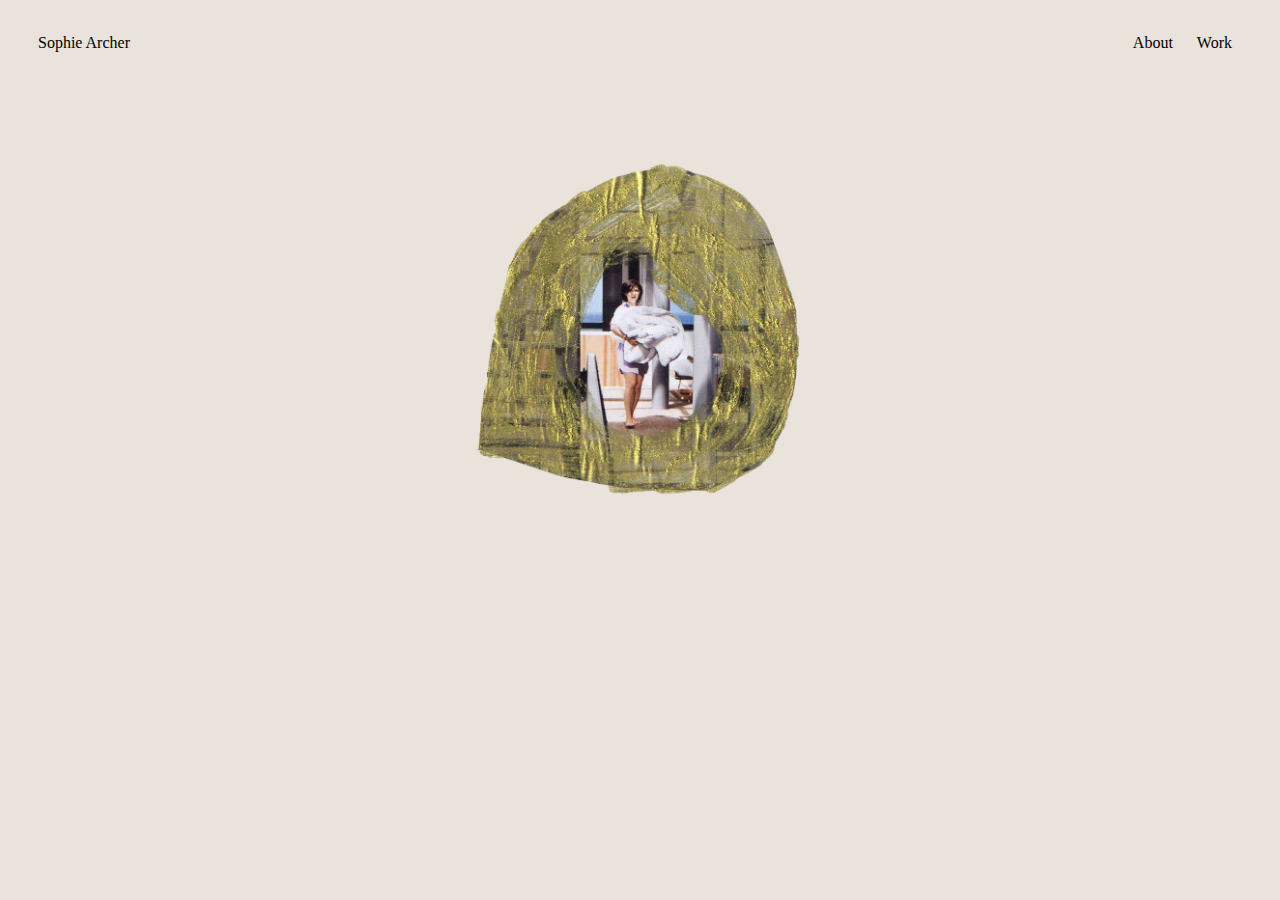
<file: index.html>
<!DOCTYPE html>

<html>
  <head>
    <link rel="shortcut icon" href="">

    <meta charset="UTF-8">
     <title>Sophie Archer</title>
    <link href="https://fonts.googleapis.com/css2?family=Crimson+Text&display=swap" rel="stylesheet">
    <link rel="stylesheet" href="./styles/main.css">
  </head>

  <body>

<div class = "navbar">
  <p>Sophie Archer</p>
  <div>
  <a href="about.html">About</a>
  <a href="work.html">Work</a>
  </div>
  </div>

<div >
<img class = "homeimage" src="./images/woman.png" alt="">

</div>

<script>


</script>



  </body>
</html>
</file>
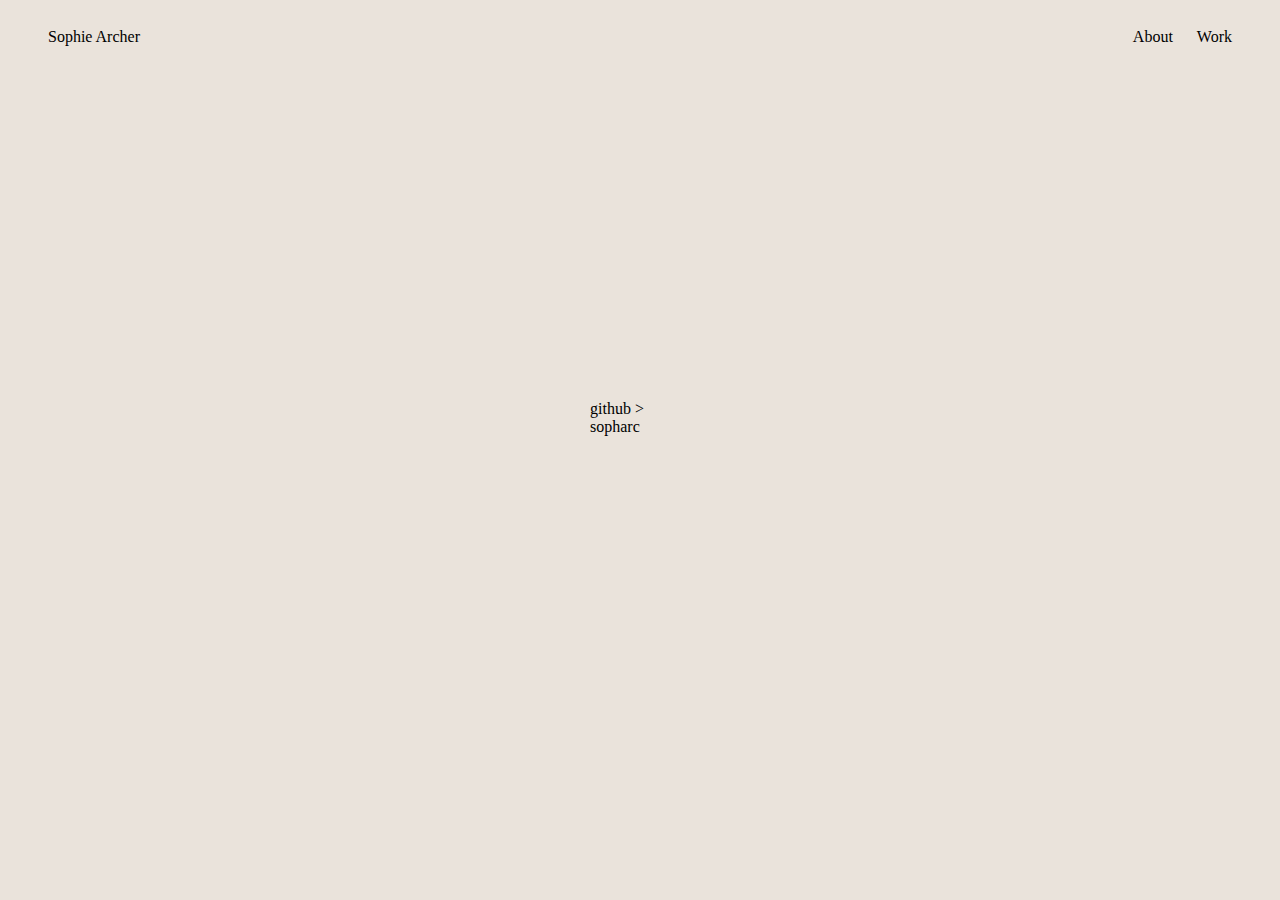
<file: about.html>
<!DOCTYPE html>

<html>
  <head>
    <meta charset="UTF-8">
     <title>Sophie Archer</title>
     <link href="https://fonts.googleapis.com/css2?family=Crimson+Text&display=swap" rel="stylesheet">
    <link rel="stylesheet" href="./styles/main.css">
  </head>

  <body>

<div class = "navbar">
  <a href="index.html">Sophie Archer</a>
  <div>
  <a href="about.html">About</a>
  <a href="work.html">Work</a>
  </div>
  </div>

<div>
  <a class = "bio" href="https://github.com/sopharc">github > sopharc</a>
</div>

<script>


</script>



  </body>
</html>
</file>
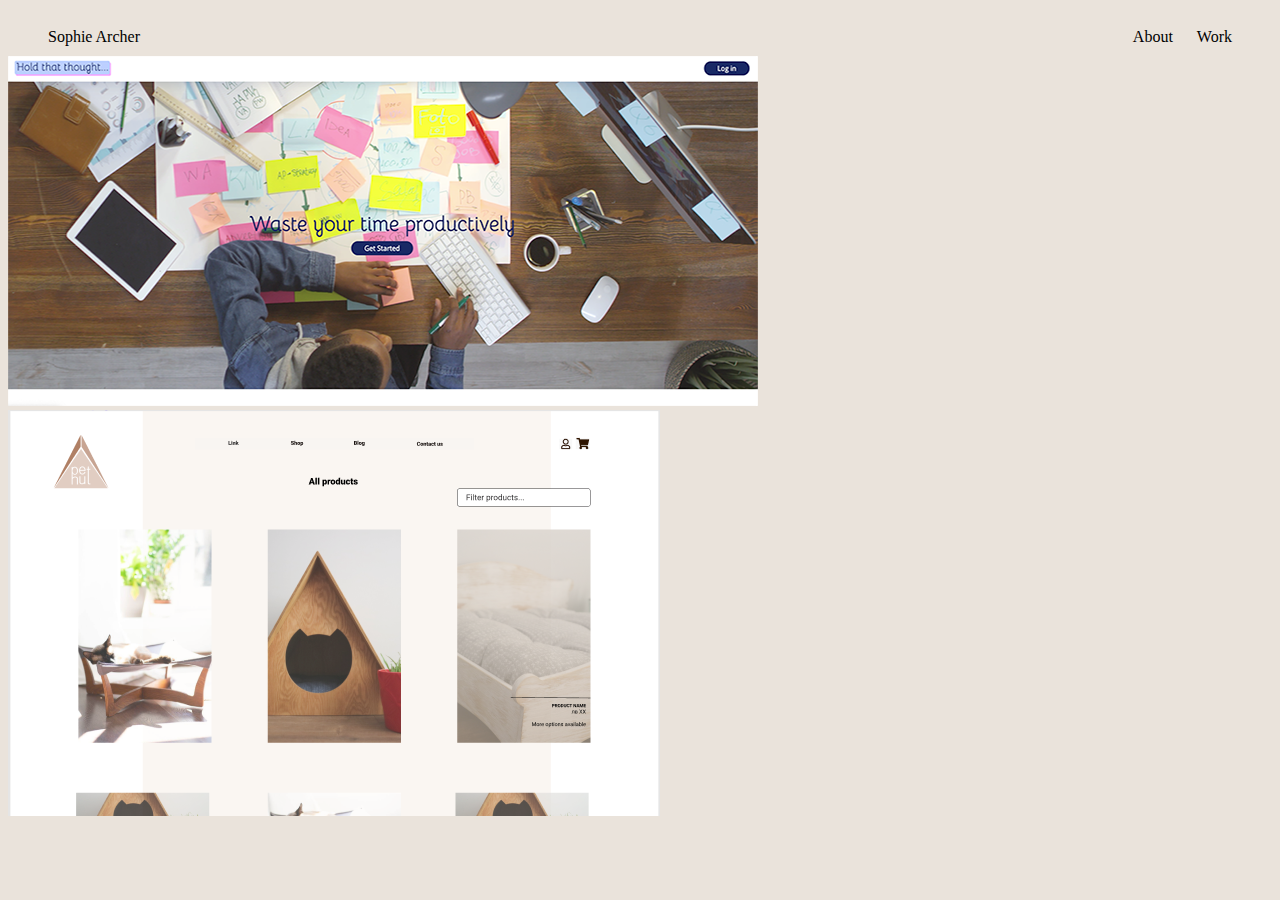
<file: work.html>
<!DOCTYPE html>

<html>
  <head>
    <meta charset="UTF-8">
     <title>Sophie Archer</title>
     <link href="https://fonts.googleapis.com/css2?family=Crimson+Text&display=swap" rel="stylesheet">
    <link rel="stylesheet" href="./styles/main.css">
  </head>

  <body>

<div class = "navbar">
  <a href="index.html">Sophie Archer</a>
  <div>
  <a href="about.html">About</a>
  <a href="work.html">Work</a>
  </div>
  </div>


<div class = "portfolio-box">
  <div class = "portfolio-image">
    <img src="./images/thought.png" alt="">
  </div>
  <div class = "portfolio-image">
    <img src="./images/pethut.png" alt="">
  </div>
  <div class = "portfolio-text">

  </div>
</div>


  <div class = "row">
  </div>

  <div class = "row">
  </div>




</div>











<script>


</script>



  </body>
</html>
</file>
<file: styles/main.css>
@import './navbar.css';
@import './index.css';


html {
  background-color:  #eae3db;
}

body {
  background-color: #eae3db;
}

.homeimage {
  display: block;
  margin-left: auto;
  margin-right: auto;
  width: 50%;
  max-width: 480px;
  max-height: 525px;
}

.bio {
  width: 100px;
  height: 100px;
  position: absolute;
  top:0;
  bottom: 0;
  left: 0;
  right: 0;
  margin: auto;
}

.navbar {
  text-decoration: none;
}
</file>
